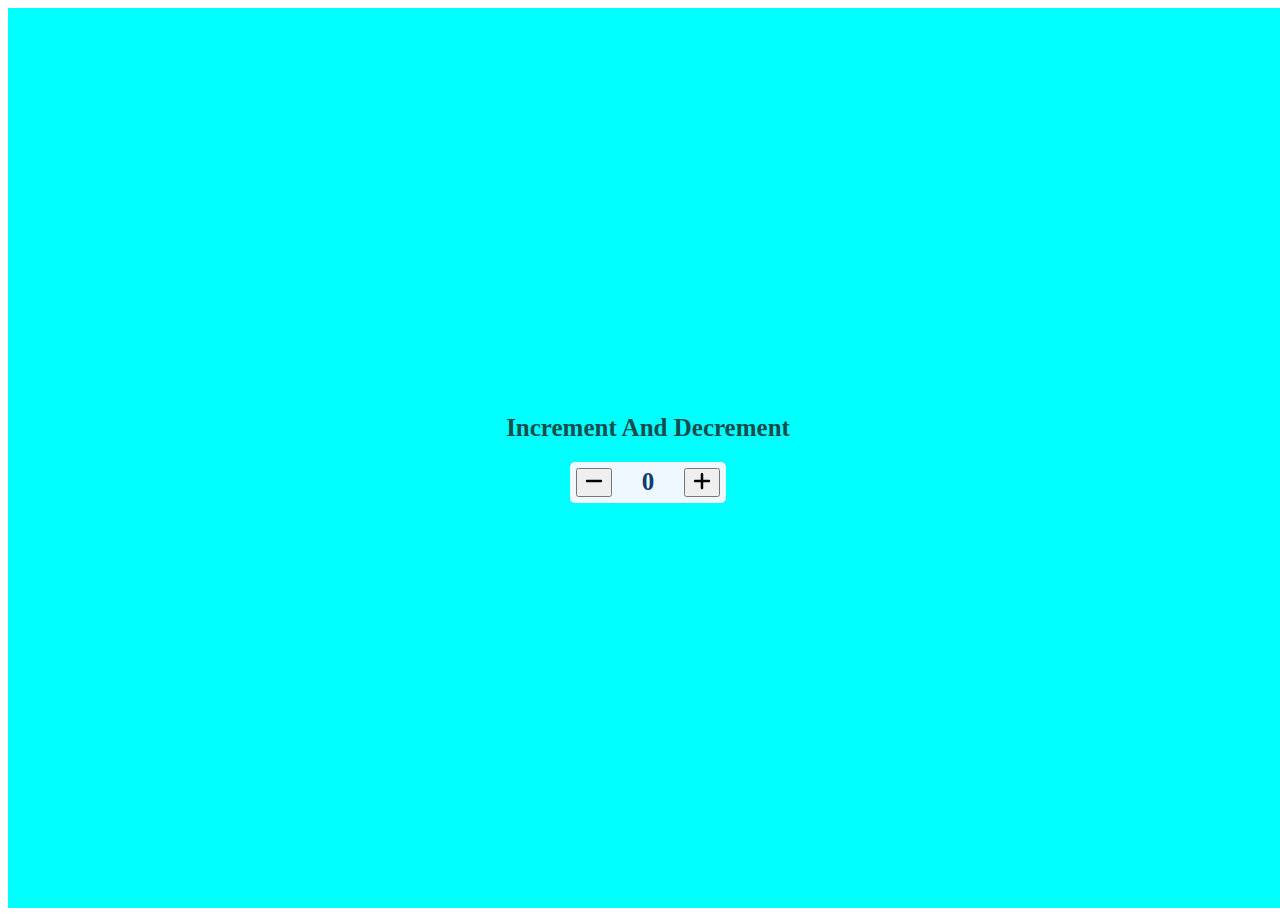
<file: counter/index.html>
<!DOCTYPE html>
<html lang="en">

<head>
    <meta charset="UTF-8">
    <meta name="viewport" content="width=device-width, initial-scale=1.0">
    <title>Counter</title>
    <link rel="stylesheet" href="index.css">
</head>

<body>
    <div class="wrapper">
        <div class="iandd">
            Increment And Decrement
        </div>
        <div class="counter">
            <div class="minus">
                <button onclick="decrement()">
                    <img src="minus-solid.svg" alt="minus" height="20" width="20">
                </button>

            </div>
            <div class="num">
                0
            </div>
            <div class="plus">
                <button onclick="increment()">
                    <img src="plus-solid.svg" alt="plus" height="20" width="20">
                </button>
            </div>
        </div>
    </div>
    <script src="counter.js"></script>
</body>

</html>
</file>
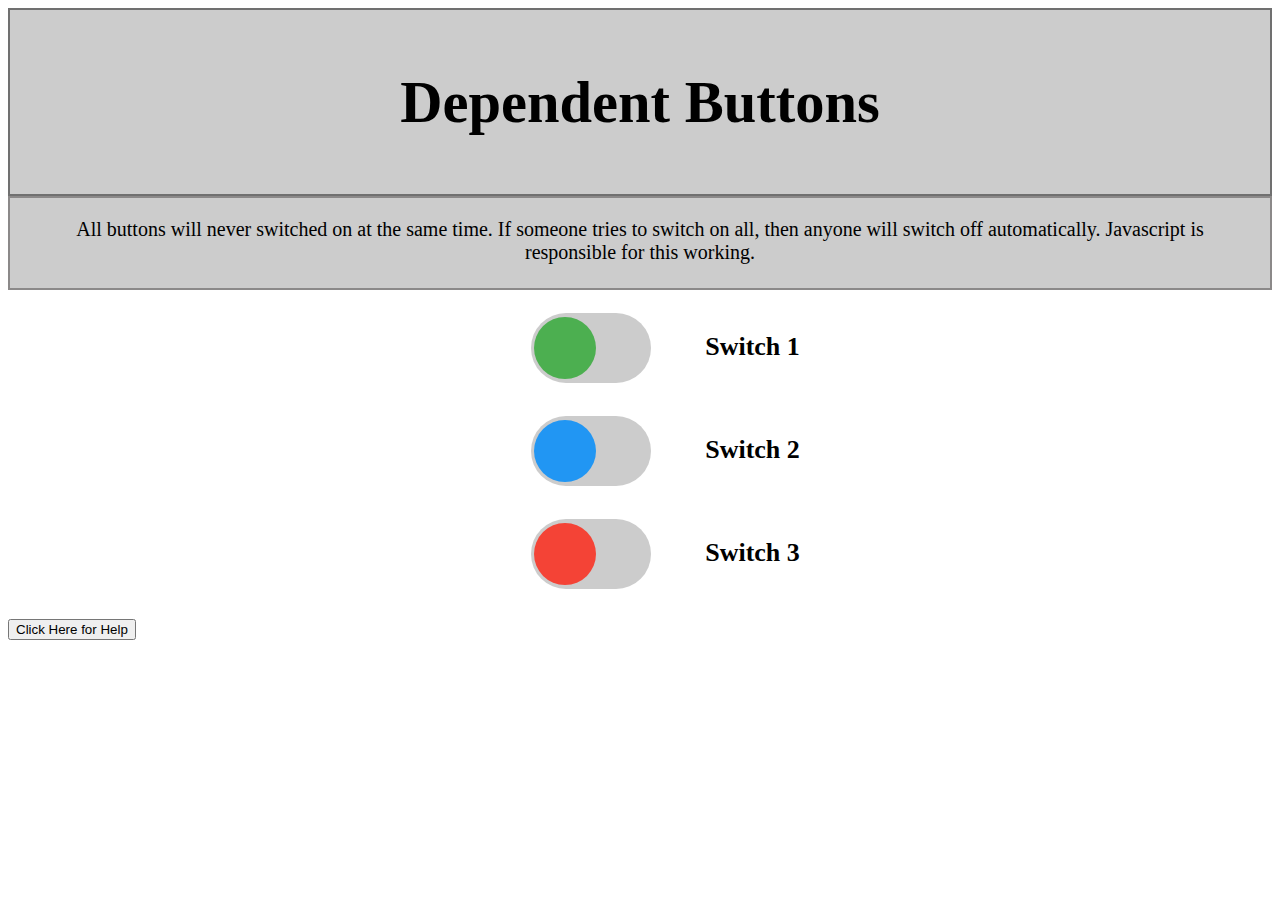
<file: dependent buttons/index.html>
<!DOCTYPE html>
<html lang="en">

<head>
    <meta charset="UTF-8">
    <meta name="viewport" content="width=device-width, initial-scale=1.0">
    <title>Dependent Buttons</title>
    <link rel="stylesheet" href="index.css">
</head>

<body>

    <div class="h">
        <h3>Dependent Buttons</h3>
    </div>
    <div class="empty">All buttons will never switched on at the same time.
        If someone tries to switch on all, then anyone will switch off automatically.
        Javascript is responsible for this working.
    </div>
    <div id="div1" style="text-align: center; margin: 20px;">
        <input type="checkbox" id="toggle1" class="toggle">
        <!-- <div style="display: inline;">Hello</div> -->
        <label for="toggle1" class="t" >Switch 1</label>
    </div>
    <div id="div2" style="text-align: center; margin: 20px;">
        <input type="checkbox" id="toggle2" class="toggle" >
        <label for="toggle2" class="t">Switch 2</label>
    </div>
    <div id="div3" style="text-align: center; margin: 20px;">
        <input type="checkbox" id="toggle3" class="toggle" >
        <label for="toggle3" class="t">Switch 3</label>
    </div>
    <div class="button">
        <button>Click Here for Help</button>
    </div>
    <script src="index.js"></script>
</body>

</html>
</file>
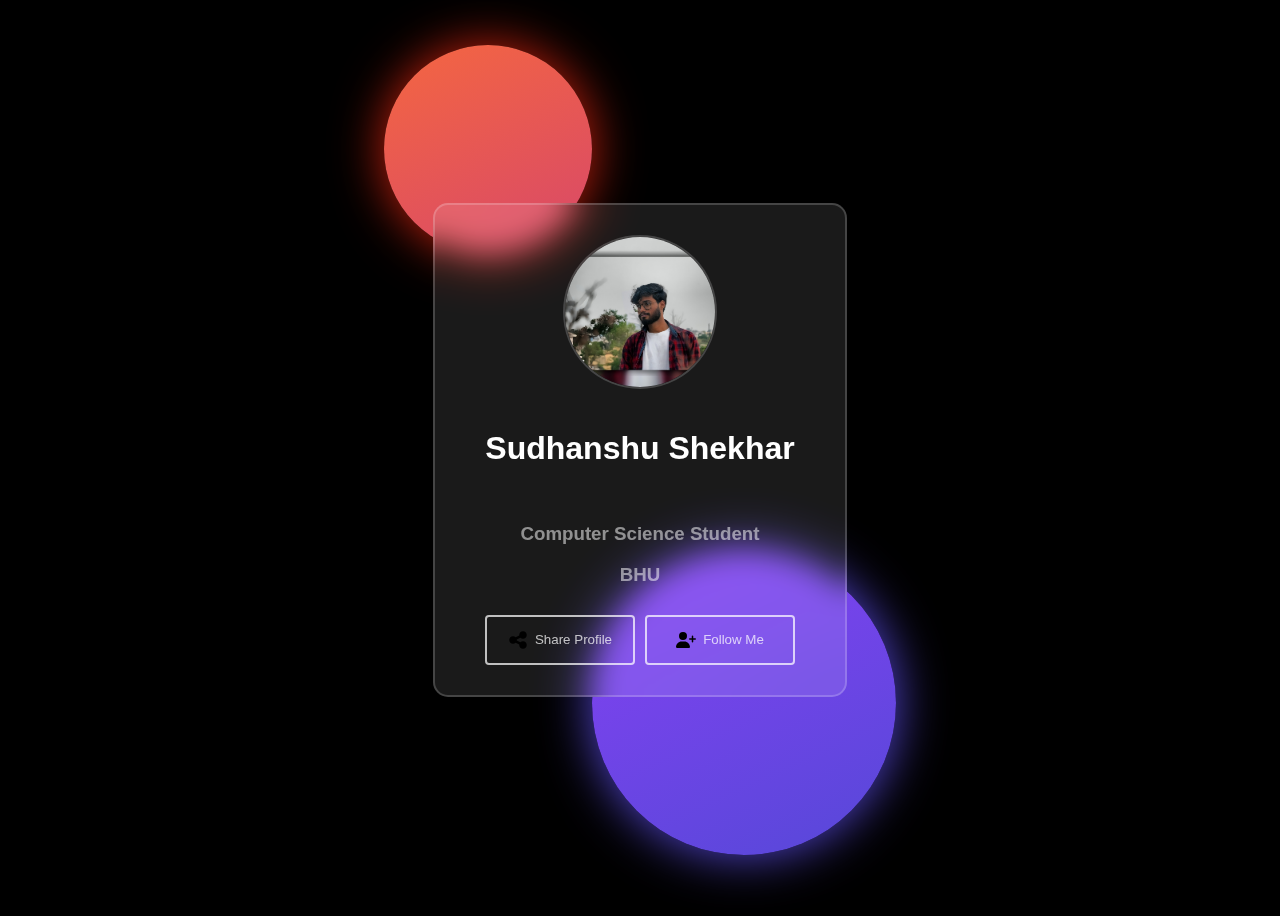
<file: openModal/index.html>
<!DOCTYPE html>
<html lang="en">

<head>
    <meta charset="UTF-8">
    <meta name="viewport" content="width=device-width, initial-scale=1.0">
    <title>Card Modal | Sudhanshu</title>
    <link rel="short icon" href="icons/user-regular.svg" type="image/x-icon">
    <link rel="stylesheet" href="index2.css">
</head>
<body>
    <div class="wrapperparent">
        <div class="circle1"></div>
        <div class="circle2"></div>
        <div class="wrapper">
            <div class="card-wrapper">
                <div class="image">
                    <img src="clear.jpg" height="150" width="150" style="border: 2px solid #ffffff30; border-radius: 50%;" alt="user">
                </div>
                <div class="user-name">
                    <h2>Sudhanshu Shekhar</h2>
                </div>
                <div class="designation">
                    <!-- <h3>MCA</h3> -->
                    <h3>Computer Science Student</h3>
                    <h3>BHU</h3>
                </div>
                <div class="bottom-group">
                    <button onclick="open_modal()" class="btn-share btn-card">
                        <img src="icons/share-nodes-solid.svg" height="20" width="20" alt="share">
                        <div>Share Profile</div>
                    </button>
                    <button class="btn-follow btn-card" onclick="newwindow()">
                        <img src="icons/user-plus-solid.svg" height="20" width="20" alt="follow">
                        Follow me
                    </button>
                </div>
            </div>
        </div>
        <div class="modal">
            <div class="modal-header">
                <h1>Share My Profile</h1>
                <div>
                    <button onclick="close_modal()" class="close">
                        <img src="icons/xmark-solid.svg" alt="close"></button>
                </div>
            </div>
            <div>
                <h3>Share via</h3>
                <div class="icon-container">
                    <a href="https://images.app.goo.gl/X2KjnczW7hoLFBoY8" class="icon" id="facebook">
                        <img src="icons/facebook.svg" alt="facebook">
                    </a>
                    <a href="https://www.instagram.com/_anshu__prajapati_/" class="icon" id="facebook">
                        <img src="icons/linkedin.svg" alt="instagram">
                    </a>
                    <a href="https://www.linkedin.com/in/sudhanshu-shekhar-7979b2214/" class="icon" id="instagram">
                        <img src="icons/instagram.svg" alt="instagram">
                    </a>
                    <a href="https://www.linkedin.com/in/sudhanshu-shekhar-7979b2214/" class="icon" id="facebook">
                        <img src="icons/linkedin.svg" alt="linkedin">
                    </a>
                    <a href="https://www.instagram.com/_anshu__prajapati_/" class="icon" id="telegram">
                        <img src="icons/envelope-solid.svg" alt="telegram">
                    </a>
                </div>
            </div>
        </div>
        <div class="overlay" onclick="close_modal()"></div>
    </div>
    <script src="modal.js"></script>
</body>

</html>
</file>
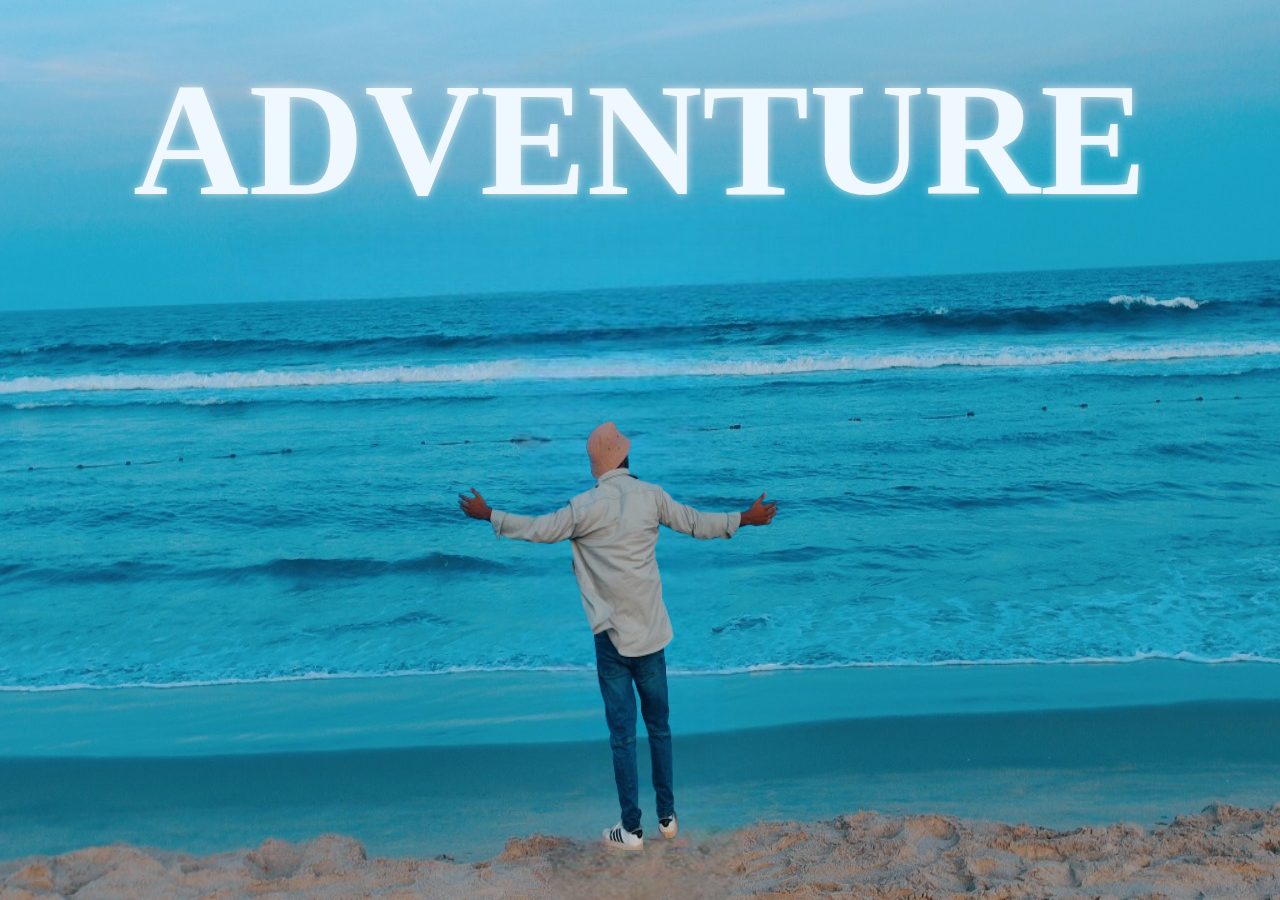
<file: parralax_effect/index.html>
<!DOCTYPE html>
<html lang="en">

<head>
    <meta charset="UTF-8">
    <meta name="viewport" content="width=device-width, initial-scale=1.0">
    <title>Paralax Effect</title>
    <link rel="stylesheet" href="style.css">
</head>

<body>
    <div class="wrapper">
        <div class="container">
            <img src="IMG_20240220_232658-Photoroom.jpg" id="background">
            <img src="IMG_20240220_232658-removebg-preview.png" id="foreground">
            <h1 id="adv">ADVENTURE</h1>
        </div>

        <section>
            <h2 class="secHeading">Adventure Time</h2>
            <br>
            <p class="text">
                Adventure time is a concept that embodies the spirit of exploration, discovery, and excitement. It's a
                time when you break free from routine and embark on new experiences that push your boundaries and ignite
                your sense of curiosity. Whether it's exploring uncharted territories, trying out thrilling activities,
                or simply venturing into the unknown, adventure time is all about embracing the unknown and embracing
                the thrill of the journey. It's a time to step outside your comfort zone, embrace challenges head-on,
                and create unforgettable memories that will last a lifetime. Whether you're traveling to far-flung
                destinations or simply exploring your own backyard, adventure time is a reminder to live life to the
                fullest and seize every opportunity for excitement and adventure.
            </p>
            <div class="bg bg1">
                <h2 class="desc"> Biking</h2>
            </div>
            <p class="text">Biking through rugged terrain offers an adrenaline-pumping adventure for thrill-seekers
                and nature enthusiasts alike. Whether you're navigating rocky trails, steep descents,
                or winding mountain paths, mountain biking provides an exciting way to explore the great outdoors.
                As you pedal through forests, across streams, and up challenging inclines, you'll feel a sense of
                accomplishment and exhilaration with each new obstacle you conquer. From cross-country trails to
                downhill descents, mountain biking offers endless opportunities for adventure and adrenaline-fueled fun.
            </p>
            <div class="bg bg2">
                <h2 class="desc"> Para Gliding</h2>
            </div>
            <p class="text">
                Paragliding is an exhilarating adventure sport that allows you to soar through the sky like a bird,
                experiencing the freedom and thrill of flight. As you launch off a cliff or hillside,
                your parachute-like wing catches the wind, lifting you off the ground and into the air.
                With nothing but the wind beneath your wings, you can glide gracefully through the air,
                taking in breathtaking views of the landscape below. The feeling of weightlessness
                and the rush of adrenaline make paragliding an unforgettable experience for adventure seekers.
            </p>
            <div class="bg bg3">
                <h2 class="desc"> Trekking</h2>
            </div>
            <p class="text">Trekking through remote wilderness areas offers a unique adventure experience,
                allowing you to connect with nature and challenge yourself both physically and mentally.
                Whether you're hiking through dense forests, scaling rugged mountains, or traversing vast deserts,
                trekking allows you to immerse yourself in the natural world and experience its beauty
                and wonder firsthand. As you navigate through diverse landscapes and encounter wildlife along the way,
                you'll feel a sense of awe and appreciation for the natural world.
                Trekking offers a rewarding adventure that allows you to push your limits,
                discover new places, and forge lasting memories in the great outdoors.
            </p>

        </section>


    </div>
</body>

</html>
</file>
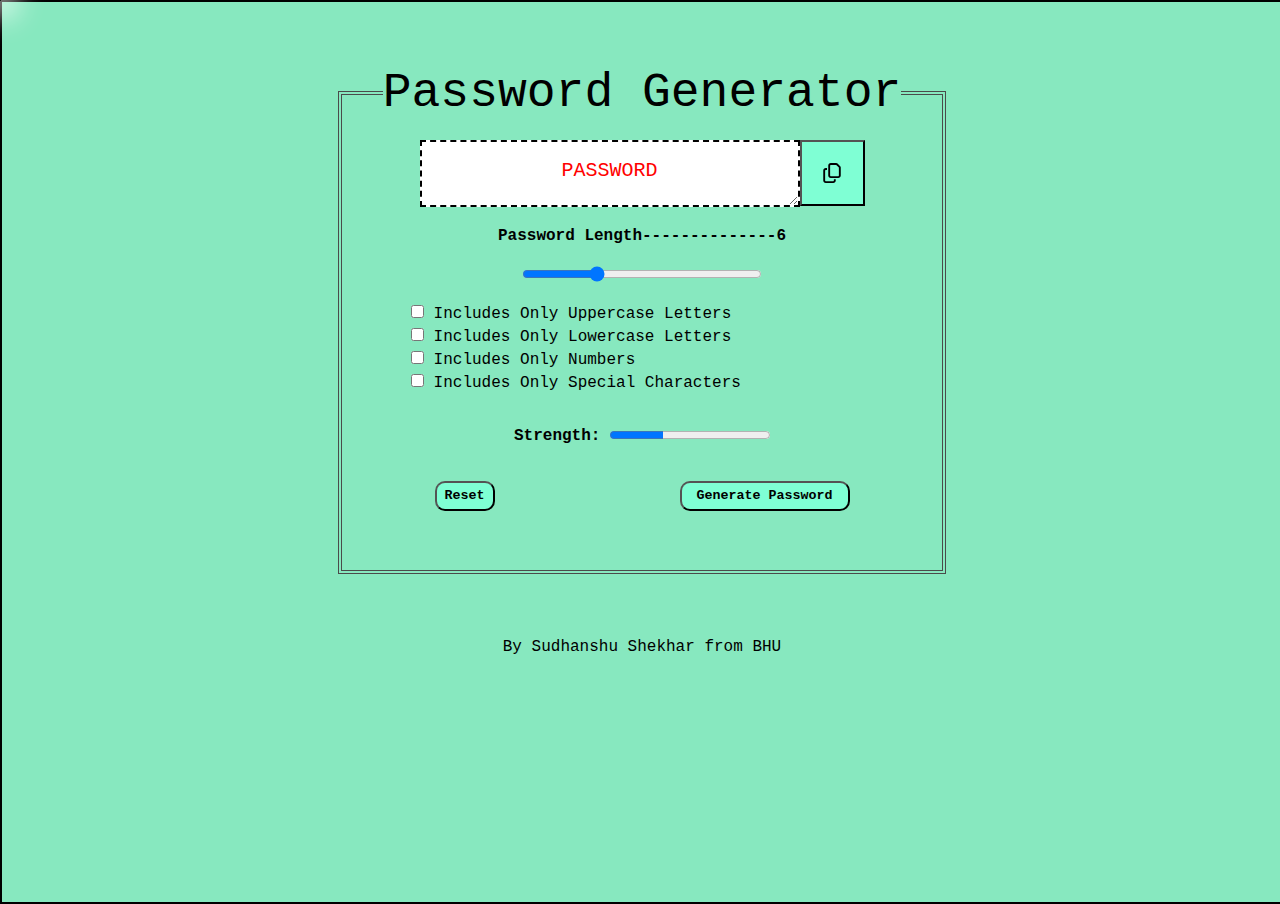
<file: passwordGenerator/index.html>
<!DOCTYPE html>
<html lang="en">

<head>
    <meta charset="UTF-8">
    <meta name="viewport" content="width=device-width, initial-scale=1.0">
    <title>Password generator</title>
    <link rel="stylesheet" href="style.css">
</head>

<body>
    <div id="mouseShadow"></div>
    <div class="wrapper">
        <!-- <div class="heading">
            <p>Password Generator</p>
            <hr>
        </div> -->
        <div class="container">
            <fieldset>
                <legend>Password Generator</legend>

                <div class="output">
                    <textarea name="PASSWORD" id="password" cols="30" rows="2"></textarea>
                    <!-- <input type="text" id="password" placeholder="PASSWORD" readonly /> -->
                    <button onclick="copyf()" id="copy">
                        <span id="copiedMsg">Copied</span>
                    <img src="copy-regular.svg" alt="copied" id="copiedImg">
                </button>
                </div>
                <div class="passwordlength">
                    Password Length--------------
                    <span id="outputlength">5</span>
                </div>

                <div class="slide">
                    <input type="range" min="0" max="20" value="6" id="slider">
                </div>
                <br>
                <div class="form">
                    <input type="checkbox" id="uppercase" class="box">
                    <label for="uppercase" class="labels">Includes Only Uppercase Letters</label>
                    <br>
                    <input type="checkbox" id="lowercase" class="box">
                    <label for="uppercase" class="labels">Includes Only Lowercase Letters</label>
                    <br>
                    <input type="checkbox" id="number" class="box">
                    <label for="uppercase" class="labels">Includes Only Numbers</label>
                    <br>
                    <input type="checkbox" id="special" class="box">
                    <label for="uppercase" class="labels">Includes Only Special Characters</label>
                </div>
                <div class="strength">
                    <strong>Strength: </strong>
                    <progress value="0" max="3" id="strenghtBar"></progress>

                </div>
                <!-- <input type="submit" value="Generate Password" /> -->
                <div class="btn">
                    <button onclick="reset()" id="reset">Reset</button>
                    <button onclick="generate()" id="submit">Generate Password</button>
                </div>
            </fieldset>
        </div>
        
    </div>
    <script src="index.js"></script>
</body>

</html>
</file>
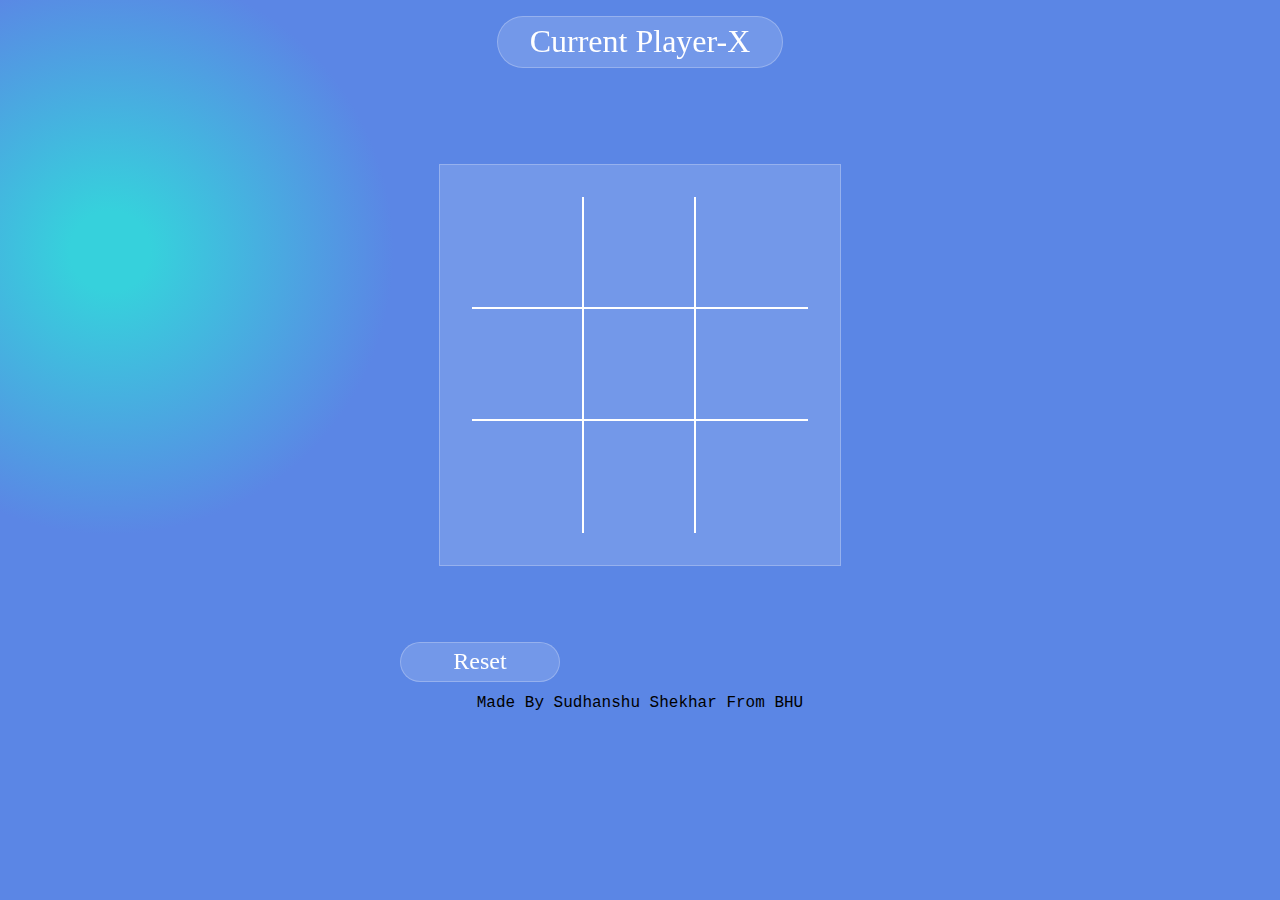
<file: ticTacToe/index.html>
<!DOCTYPE html>
<html lang="en">

<head>
    <meta charset="UTF-8">
    <meta name="viewport" content="width=device-width, initial-scale=1.0">
    <title>Tic Tac Toe</title>
    <link rel="stylesheet" href="tic.css">
</head>

<body>
    <div class="wrapper">
        <div class="heading">
        </div>
        <div class="box-container">
            <div class="box" id="box1"></div>
            <div class="box" id="box2"></div>
            <div class="box" id="box3"></div>
            <div class="box" id="box4"></div>
            <div class="box" id="box5"></div>
            <div class="box" id="box6"></div>
            <div class="box" id="box7"></div>
            <div class="box" id="box8"></div>
            <div class="box" id="box9"></div>
        </div>
        <div class="footer">
            <div class="reset">Reset</div>
            <div class="newGame">New Game</div>
        </div>
    </div>
    <script src="tic.js"></script>
</body>

</html>
</file>
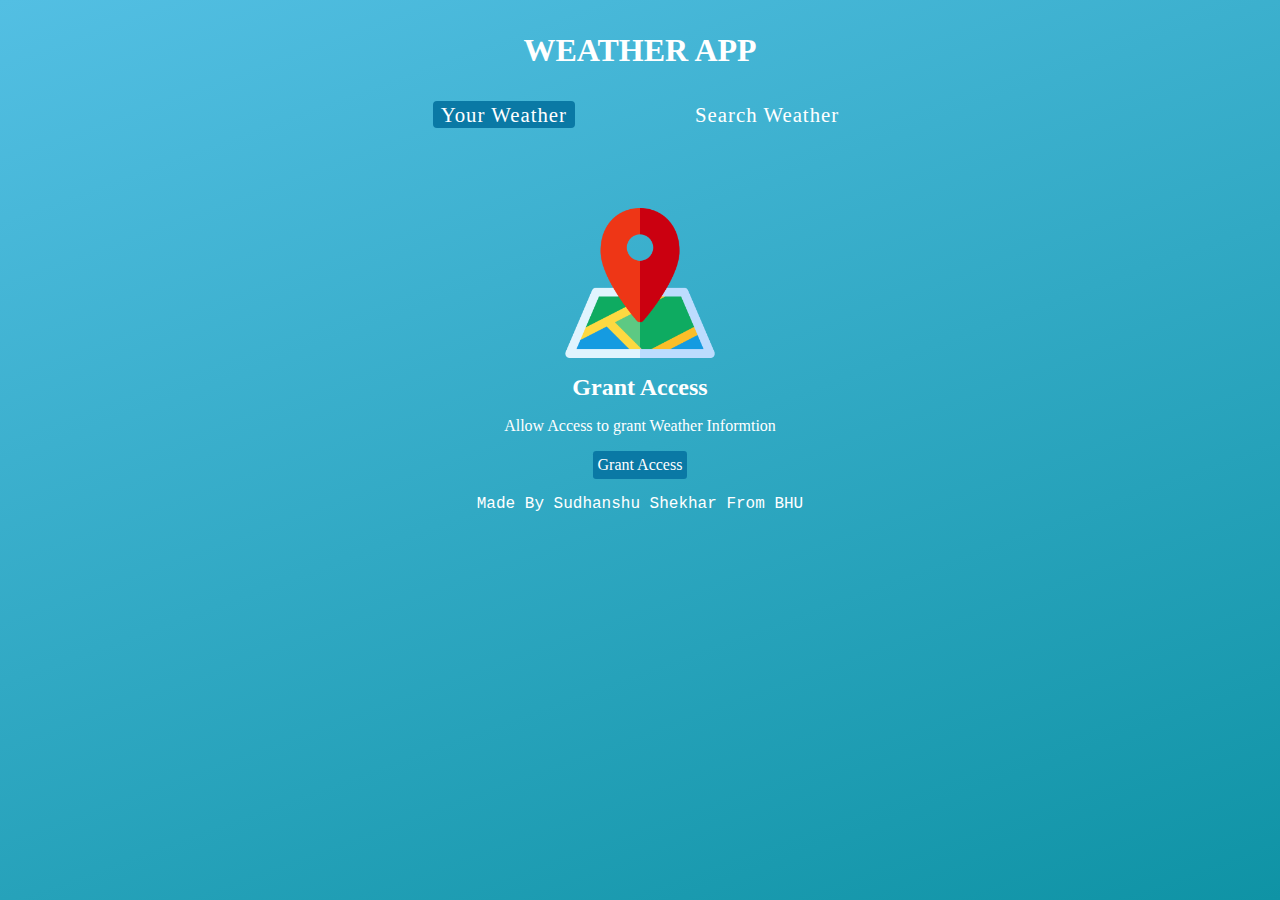
<file: location/weatherApp/index.html>
<!DOCTYPE html>
<html lang="en">

<head>
    <meta charset="UTF-8">
    <meta name="viewport" content="width=device-width, initial-scale=1.0">
    <title>Location App</title>
    <link rel="stylesheet" href="location.css">
</head>

<body>
    <div class="wrapper">
        <!--Heading-->
        <div class="heading">
            <h1>Weather App</h1>
        </div>
        <!-- Tabs -->
        <div class="tabs">
            <div class="landingTab" land>Your Weather</div>
            <div class="searchTab" search-tab>Search Weather</div>
        </div>
        <!-- Grant access part -->
        <div class="grant-access" grantAccessContainer>
            <img src="map.png" loading="lazy" height="150" width="150">
            <h2>Grant Access</h2>
            <p>Allow Access to grant Weather Informtion</p>
            <button id="grant-btn" onclick="grantAccess()">Grant Access</button>
        </div>
        <!-- form part search tab -->
        <form class="form-container" formContainer>
            <input type="text" placeholder="Enter City" id="inputCity">
            <div class="search" submitButton>
                &nbsp;<img src="search.png" height="20" width="20" loading="lazy">
                Search
            </div>
        </form>
        <!-- Loading Screen -->
        <div class="loading" loadingContainer>
            <img src="waiting monkey.gif" height="200" width="200">
            <p id="loadingText">Loading...</p>
        </div>
        <!-- Landing Screen -->
        <div class="landingScreen" landingContainer>
            <div class="name-img" name-image>
                <p id="cityName" city></p>
                <img id="cityImage" image>
            </div>
            <p id="cond" condition></p>
            <div>
                <img id="cond-image" condition-image>
            </div>
            <div class="tem">
                <p id="temperatureData" temperature></p>
                <p id="temperatureData">&nbsp;&nbsp;°C</p>
            </div>
            <div class="divContainer">
                <div class="div">
                    <img class="imageAll" src="wind.svg">
                    <br>
                    Wind Speed
                    <br>
                    <span windspeed></span>&nbsp;m/s
                </div>
                <div class="div">
                    <img id="humi" class="imageAll" src="humidity.png">
                    <br>
                    Humidity
                    <br>
                    <span humidity></span>&nbsp;%
                </div>
                <div class="div">
                    <img class="imageAll" src="cloud.svg">
                    <br>
                    Clouds
                    <br>
                    <span clouds></span>&nbsp;%
                </div>
            </div>
        </div>
    </div>
    <script src="location.js"></script>
</body>

</html>
</file>
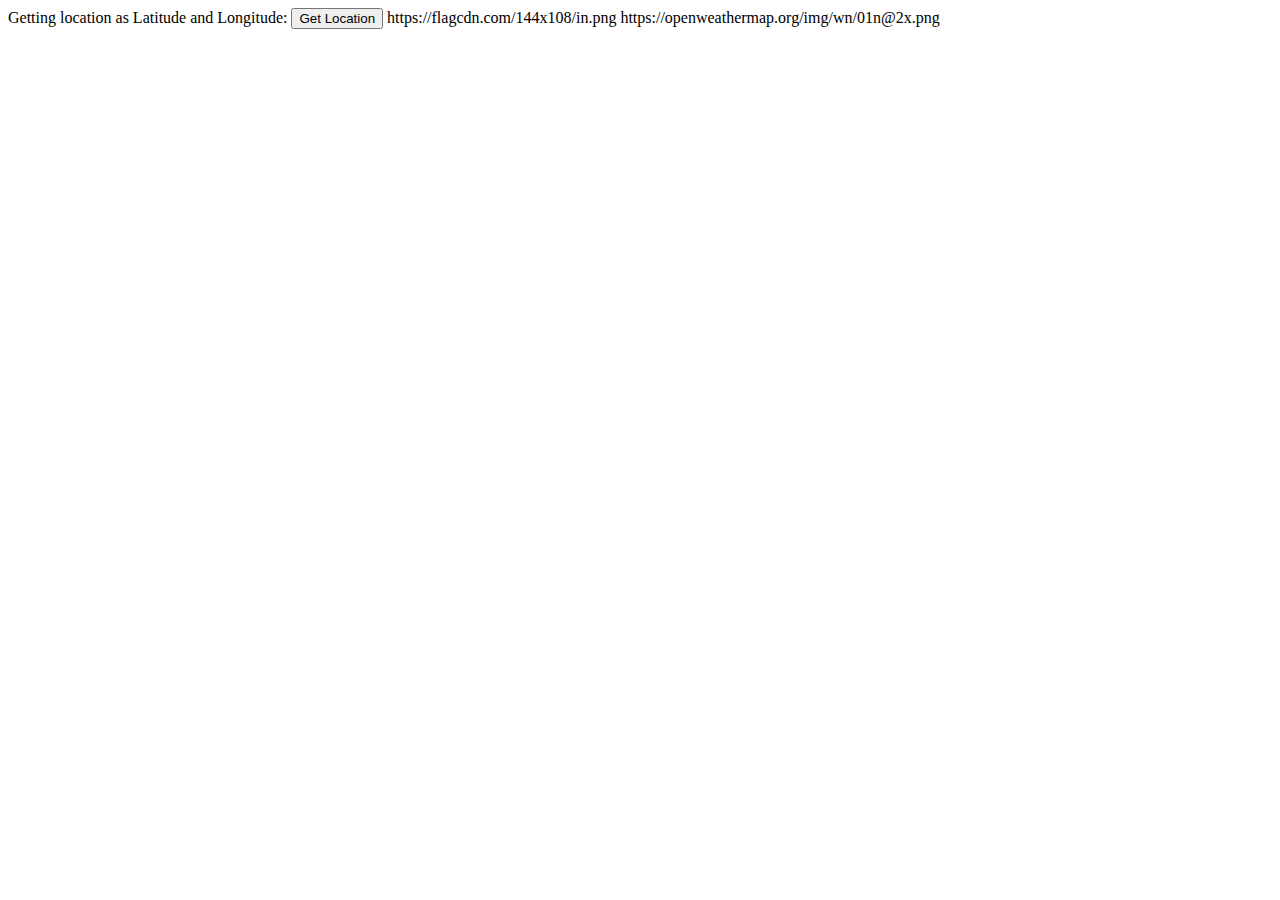
<file: location/location.html>
<!DOCTYPE html>
<html lang="en">

<head>
    <meta charset="UTF-8">
    <meta name="viewport" content="width=device-width, initial-scale=1.0">
    <title>location</title>
</head>

<body>
    Getting location as Latitude and Longitude: 
    <button onclick="getLocation()"> Get Location</button>
    <script src="location.js"></script>




    https://flagcdn.com/144x108/in.png
    https://openweathermap.org/img/wn/01n@2x.png


</body>

</html>
</file>
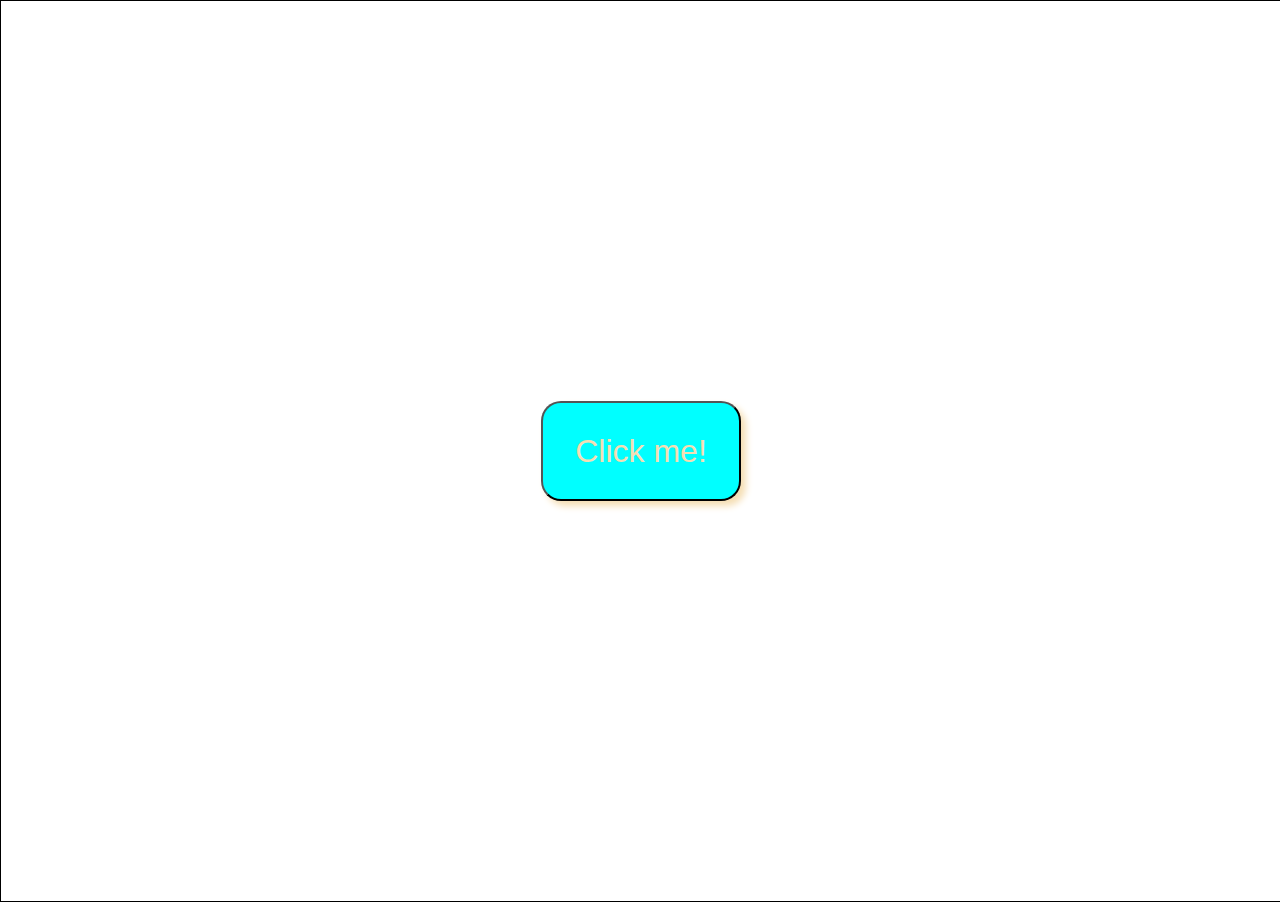
<file: modern button/button.html>
<!DOCTYPE html>
<html lang="en">
<head>
    <meta charset="UTF-8">
    <meta name="viewport" content="width=device-width, initial-scale=1.0">
    <title>button</title>
    <link rel="stylesheet" href="button.css">
</head>
<body>
    <div class="wrapper">
        <button>Click me!</button>
    </div>
</body>
</html>
</file>
<file: counter/index.css>
.wrapper{
    background-color: aqua;
    height: 100vh;
    width: 100vw;
    display: flex;
    flex-direction: column;
    gap: 20px;
    justify-content: center;
    align-items: center;
}
.iandd{
    font-weight: bold;
    color: rgb(22, 78, 78);
    font-size: 25px;
}
.counter{
    background-color: aliceblue;
    display: flex;
    font-size: 25px;
    color: rgb(11, 64, 110);
    border-radius: 5px;
    padding: 6px;
    gap: 15px;
    
}
.minus{
    border-right: 2px;
    border-color: black;
    padding-right: 15px;
}
.num{
    font-weight: bold;
}
.plus{
    border-left: 2px;
    border-color: black;
    padding-left: 15px;
}
</file>
<file: dependent buttons/index.css>
/* Toggle Button Styles */
.empty{
    border: 2px solid;
    border-color: #8b8989;
    text-align: center;
    font-size: 20px;
    height: 50px;
    padding: 20px;
    background-color: #ccc;
    display: flex;
}

.h{
    text-align: center;
    font-size: 50px;
    background-color: #ccc;
    /* padding: 5px; */
    border: 2px solid hsl(0, 0%, 44%);
}
.t{
    font-weight: bolder;
    position: relative;
    top: -31px;
    left: 47px;
    font-size: 26px;
}
.toggle {
    /* margin: auto; */
    appearance: none;
    width: 120px;
    height: 70px;
    background-color: #ccc;
    border-radius: 50px;
    position: relative;
    cursor: pointer;
}
.toggle:before {
    content: '';
    position: absolute;
    top: 4px;
    left: 3px;
    width: 62px;
    height: 62px;
    background-color: white;
    border-radius: 50%;
    transition: transform 0.3s ease;
}

.toggle:checked:before {
    transform: translateX(53px);
}

/* Toggle 1 Styles */
#toggle1:before {
    background-color: #4CAF50; /* Green */
}

/* Toggle 2 Styles */
#toggle2:before {
    background-color: #2196F3; /* Blue */
}

/* Toggle 3 Styles */
#toggle3:before {
    background-color: #f44336; /* Red */
}
</file>
<file: openModal/index2.css>
body {
    background-color: #000;
    font-family: "Trebuchet MS", "Lucida Sans Unicode", "Lucida Grande", "Lucida Sans", Arial, sans-serif;
}

.wrapper {
    width: 100vw;
    height: 100vh;
}

.circle1 {
    position: fixed;
    top: 5%;
    left: 30%;
    width: 13em;
    height: 13em;
    border-radius: 50%;
    box-shadow: 0 0 50px #cc210e;
    background: linear-gradient(-25deg, #d84869, #f46641);
    animation: circle1Animate 15s infinite;
}

.circle2 {
    position: absolute;
    bottom: 5%;
    right: 30%;
    width: 19em;
    height: 19em;
    border-radius: 50%;
    box-shadow: 0 0 50px #5648d8;
    background: linear-gradient(-25deg, #5648d8, #8641f4);
    animation: circle2Animate 8s infinite;
}

.card-wrapper {
    position: absolute;
    top: 50%;
    left: 50%;
    translate: -50% -50%;
    height: 450px;
    border: 2px solid #ffffff30;
    display: flex;
    flex-direction: column;
    align-items: center;
    justify-content: space-evenly;
    background: #ffffff1a;
    backdrop-filter: blur(15px);
    border-radius: 15px;
    color: #ffffff;
    padding: 20px 50px;
}

/* .card-wrapper div img {
    border: 2px solid #ffffff30;
    width: 10px;
    height: 10px;
    border-radius: 50%;
} */
/* .image{
    height: 100px;
    width: 100px;
    border-radius: 50%;
    border: 2px solid #ffffff30;
} */

.designation h3 {
    text-align: center;
    color: #ffffff85;
}

.user-name h2 {
    font-size: 2rem;
    text-align: center;
}

.bottom-group {
    display: flex;
    justify-content: space-between;
    gap: 10px;
}

.btn-share {
    display: flex;
    justify-content: center;
    align-items: center;
    gap: 7px;
    padding: 9px 12px;
    background: #ffffff00;
    border: 2px solid #ffffffb9;
    text-transform: capitalize;
    border-radius: 4px;
    color: #ffffffb9;
    cursor: pointer;
    height: 50px;
    width: 150px;
    transition: all 0.5s;
}

.btn-follow {
    text-transform: capitalize;
    display: flex;
    gap: 7px;
    align-items: center;
    justify-content: center;
    width: 150px;
    height: 50px;
    padding: 9px 12px;
    background: #ffffff00;
    border: 2px solid #ffffffb9;
    border-radius: 4px;
    color: #ffffffb9;
    cursor: pointer;
    transition: all 0.5s;
}

.btn-card:hover {
    background: #ffffffb9;
    color: #131313;
}

.modal {
    position: fixed;
    top: 50%;
    left: 50%;
    translate: -50% -50%;
    border: 2px solid #ffffff59;
    width: 500px;
    scale: 0;
    background: #00000088;
    backdrop-filter: blur(10px);
    color: white;
    z-index: 1;
    padding: 20px 25px;
    border-radius: 20px;
    transition: 0.5s ease-in-out;
}

.modal-header {
    display: flex;
    margin-bottom: 25px;
    flex-direction: row;
    justify-content: space-between;
    align-items: center;
    padding-bottom: 12px;
    border-bottom: 1px solid #ffffff88;
}

/* .modal-header div i {
    font-size: 30px;
} */

.close {
    cursor: pointer;
    height:25px;
    width:25px;
    border: 2px solid #ffffff30;
    border-radius: 10%;
}

.icon-container {
    margin-top: 20px;
    display: flex;
    justify-content: space-between;
    align-items: center;
    flex-wrap: wrap;
}

.icon {
    border: 1px solid #ffffff88;
    padding: 17px;
    border-radius: 50%;
    width: 30px;
    height: 30px;
    display: flex;
    align-items: center;
    margin: 10px 0px;
    gap: 10px;
    justify-content: center;
    transition: all 0.5s;
    margin-bottom: 25px;
    text-decoration: none;
}

/* .icon i {
    font-size: 27px;
} */

#facebook {
    color: #1771e6;
    border: 1px solid #1771e6;
}

#facebook:hover {
    background-color: #1771e6;
    color: #fff;
}

#twitter {
    color: #1c99e6;
    border: 1px solid #1c99e6;
}

#twitter:hover {
    background-color: #1c99e6;
    color: #fff;
}

#instagram {
    color: #cb2770;
    border: 1px solid #cb2770;
}

#instagram:hover {
    background-color: #cb2770;
    color: #fff;
}

#whatsapp {
    color: #2fe664;
    border: 1px solid #2fe664;
}

#whatsapp:hover {
    background-color: #2fe664;
    color: #fff;
}

#telegram {
    color: #0081c2;
    border: 1px solid #0081c2;
}

#telegram:hover {
    background-color: #0081c2;
    color: #fff;
}

.active {
    scale: 1;
}

.overlay {
    position: fixed;
    background-color: #5f5f5f83;
    top: 0;
    opacity: 0;
    bottom: 0;
    left: 0;
    right: 0;
    pointer-events: none;
    transition: 0.5s ease-in-out;
}

.overlayactive {
    opacity: 1;
    pointer-events: initial;
}
@keyframes circle1Animate {
    50% {
        left: 33%;
        top: 4%;
        scale: 1.11;
    }
}

@keyframes circle2Animate {
    50% {
        bottom: 6%;
        right: 31%;
    }
}
</file>
<file: parralax_effect/style.css>
* {
    margin: 0;
    padding: 0;
    box-sizing: border-box;
    font-family: "sans-serif";
}

.wrapper {
    height: 100vh;
    perspective: 10px;
    overflow-x: hidden;
    /* z-index: -1; */
}

.container {
    position: relative;
    height: 100vh;
    display: flex; 
    justify-content: center;
    align-items: center;
    transform-style: preserve-3d;
    /* z-index: -1; */
}

#background {
    transform: translateZ(-60px) scale(7);
}

#foreground {
    transform: translateZ(-10px) scale(1);
    top: 350px;
}

#background,
#foreground {
    position: absolute;
    width: 100%;
    height: 100%;
    z-index: -1;
    /* object-fit: cover; */
}
#adv{
    position: absolute;
    top: 3rem;
    /* justify-content: center; */
    /* text-align: center; */
    /* left: 50%; */
    /* transform: rotate(-1deg); */
    font-size: 10rem;
    color: aliceblue;
    text-shadow: 0 0 10px rgba(225, 230, 233, 0.926);
}
section{
    background-color: rgb(45,45,45);
    color: aliceblue;
    padding: 5rem 0;
    position: relative;
    z-index: 3;
}
.secHeading{
    font-size: 5rem;
    padding: 0 10 rem;
    text-align: center;
    color: rgb(251, 251, 251);
    text-shadow: 0 0 8px white;
}
.text{
    font-size: 1.5rem;
    padding: 0 10rem;
    margin: 5rem 0;
}
.bg1{
    background-image: url(biking.png);
}
.bg2{
    background-image: url(para.jpg);
}
.bg3{
    background-image: url(trek.jpg);
}
.bg{
    position: relative;
    width: 100%;
    background-attachment: fixed;
    background-size: cover;
    background-position: center;
    height: 500px;
}
.desc{
    position: absolute;
    background-color: white;
    padding: 0.5rem 2.5rem;
    top: 50%;
    left: 50%;
    transform: translateX(-50%);
    color: rgb(0, 0, 0);
    font-size: 3.5rem;
    font-weight: 600;
    mix-blend-mode:multiply;
    text-shadow: 0 0 7px black;
}
</file>
<file: passwordGenerator/style.css>
* {
    margin: 0;
    padding: 0;
    /* box-sizing: border-box; */
}

body {
    background-color: rgb(135, 232, 191);
    /* background-color: rgb(0, 0, 0); */
    /* background-color: black; */
}
#copy{
    height: 66px;
    width: 65px;
    display: flex;
    flex-direction: column;
    justify-content: center;
    align-items: center;
    gap: 5px;
    background-color: aquamarine;
    font-family: 'Courier New', Courier, monospace;
    font-weight: bold;
    transition: ease-in-out .4s;
}
#copy:hover{
    background-color: #20c69f;
    color: white;
    cursor: pointer;
    /* scale: 1.1; */
    transition:ease-in .3s;
    box-shadow: 0px 0px 20px 2px rgb(255, 255, 255);
}
#copiedImg{
    height: 20px;
    width: 20px;
}
#copiedMsg{
    border: 2px solid black;
    background-color: rgb(9, 149, 128);
    border-radius: 10px;
    color: rgb(255, 255, 255);
    padding-left: 4px;
    padding-right: 4px;
    display: none;
    /* margin-top: 5px; */
}
legend {
    text-align: center;
    font-size: 3rem;
    /* font-weight: 550; */
}

fieldset {
    height: 500px;
    width: 600px;
    border: 4px double #4a4a4a;
}

.wrapper {
    display: flex;
    flex-direction: column;
    align-items: center;
    height: 100vh;
    width: 100%;
    border: 2px solid black;
    font-family: 'Courier New', Courier, monospace;
    align-content:center;
}

.container {
    justify-content: space-evenly;
    gap: 20px;
    padding: 5%;
}

.heading {
    text-align: center;
    margin-top: 5%;
    text-shadow: 0 0 10px #ffffff;
    font-weight: 900;
    font-size: 2em;
}

.output {
    padding: 20px;
    display: flex;
    justify-content: center;
}

#password {
    border: 2px dashed black;
    text-align: center;
    padding-top: 3%;
    font-size: 20px;
    color: red;
}

.passwordlength {
    display: flex;
    justify-content: center;
    font-weight: 600;
}

.form {
    font-weight: 500;
    padding-left: 10px;
}

#slider {
    width: 15rem;
    transition: ease-in-out .3s;
}
#slider:hover{
    cursor: pointer;
    transition:ease-in .2s;
    box-shadow: 0px 0px 20px 2px rgb(255, 255, 255);
}
.slide{
    text-align: center;
    padding-top: 1.3rem;
}

.box {
    margin-bottom: 10px;
    margin-left: 10%;
    gap: 20px;
}
.box:hover{
    cursor: pointer;
    scale: 1.2;
    transition:ease-in .1s;
    box-shadow: 0px 0px 20px 2px rgb(255, 255, 255);
}

.strength {
    text-align: center;
    margin-top: 5%;
}

.btn {
    display: flex;
    margin-top: 6%;
    justify-content: space-around;
}

#reset {
    height: 30px;
    width: 60px;
    border-radius: 10px;
}

#submit {
    height: 30px;
    width: 170px;
    border-radius: 10px;
}

#reset,
#submit {
    background-color: aquamarine;
    font-family: 'Courier New', Courier, monospace;
    font-weight: bold;
    transition: ease-in-out .4s;
}

#reset:hover,
#submit:hover {
    background-color: #20c69f;
    color: white;
    cursor: pointer;
    transition:ease-in .3s;
    box-shadow: 0px 0px 20px 2px rgb(255, 255, 255);
}
#mouseShadow{
    pointer-events: none;
    position: absolute;
    height: 1px;
    width: 1px;
    border-radius: 100%;
    box-shadow: 0 0 30px 15px white;
}
</file>
<file: ticTacToe/tic.css>
*{
    margin: 0;
    padding: 0;
    box-sizing: border-box;
}
.wrapper{    
    height: 100vh;
    width: 100vw;
    display: flex;
    flex-direction: column;
    align-items: center;
    background-image: radial-gradient( circle 311px at 8.6% 27.9%,  #36D1DC 12.9%, #5B86E5 91.2% );
}
.heading{
    font-size: 2rem;
    background-color: rgba(255, 255, 255, 0.15);
    border: 1px solid rgba(255, 255, 255, 0.25);
    backdrop-filter: blur(7px);
    margin: 1rem;
    color: white;
    padding: 0.4rem 2rem;
    border-radius: 2rem;
}
.box-container{
    display: grid;
    grid-template-columns: repeat(3,1fr);
    border: 1px solid black;
    margin: 5rem;
    padding: 2rem;
    background-color: rgba(255, 255, 255, 0.15);
    border: 1px solid rgba(255, 255, 255, 0.25);
    backdrop-filter: blur(7px);
}
.box{
    height: 7rem;
    width: 7rem;
    /* border: 1px solid red; */
    /* text-align: center; */
    display: flex;
    justify-content: center;
    align-items: center;
    font-size: 3rem;
    cursor: pointer;
    /* background-color: aqua; */
}
#box1,#box2,#box4,#box5{
    border-right: 2px solid white;
    border-bottom: 2px solid white;
}
#box3,#box6{
    border-bottom: 2px solid white;
}
#box7,#box8{
    border-right: 2px solid white;
}
.footer{
    display:flex ;
    justify-content: space-between;
    align-items: center;
    /* border: 1px solid black; */
    height: 2rem;
    width: 30rem;
    font-size: 1.5rem;
    /* padding: 0.5rem; */
    /* border-radius: 2rem; */
}
.reset,.newGame{
    height: 2.5rem;
    width: 10rem;
    border-radius: 2rem;
    cursor: pointer;
    display: flex;
    justify-content: center;
    align-items: center;
    background-color: rgba(255, 255, 255, 0.15);
    border: 1px solid rgba(255, 255, 255, 0.25);
    backdrop-filter: blur(7px);
    color: white;
}
.aqua{
    background-color: rgb(67, 239, 239);
}
.disappear{
    display: none;
}
</file>
<file: location/weatherApp/location.css>
*{
    margin: 0;
    padding: 0;
    box-sizing: border-box;
    /* font-family:; */
}
body{
    background-image: linear-gradient(160deg,rgb(83, 191, 227) 0%,rgb(15, 147, 165) 100%);
    color: rgb(255, 255, 255);
}
.heading{
    margin-top: 2rem;
    margin-bottom: 2rem;
    text-transform: uppercase;
    /* border: 1px solid black; */
    /* padding: 1rem; */
}
.wrapper{
    display: flex;
    flex-direction: column;
    /* justify-content: center; */
    align-items: center;
    /* border: 1px solid black; */
    height: 100vh;
    width: 100vw;
}
.tabs{
    /* border-radius: 1px solid black; */
    display: flex;
    gap:  7rem;
    /* margin-top: 4rem; */
    letter-spacing: 1px;
    margin-bottom: 2rem;
    font-size: 1.3rem;
}
.landingTab{
    /* border: 1px solid black; */
    cursor: pointer;
    padding:0.1rem  0.5rem;
}
.searchTab{
    /* border: 1px solid black; */
    cursor: pointer;
    padding:0.1rem  0.5rem;
}
.loading{
    /* border: 1px solid black; */
    text-align: center;
    margin-top: 3rem;
    /* display: none; */
}
/* .loading.active{
    display: none;
} */
#loadingText{
    letter-spacing: 0.8rem;
    font-size: 1.5rem;
}
.landingScreen{
    /* border: 1px solid black; */
    display: flex;
    flex-direction: column;
    justify-content: center;
    align-items: center;
    gap:  1.5rem;
    margin: 1rem;
    margin-bottom: 2rem;
}
/* .landingScreen.active{
    display: none;
} */
#cityName{
    font-size: 4rem;
}
#cityImage{
    height: 2rem;
    width: 2rem;
}
#cond{
    font-size: 2rem;
}
#cond-image{
    height: 3rem;
    width: 3rem;
}
#temperatureData{
    font-size: 2rem;
}
.tem{
    /* border: 1px solid black; */
    display: flex;
}
.name-img{
    /* border: 1px solid black; */
    display: flex;
}
.grant-access{
    display: flex;
    flex-direction: column;
    justify-content: center;
    align-items: center;
    margin-top: 3rem;
    gap: 1rem;
    /* scale: 0; */
    /* border: 1px solid black; */
}
/* .grant-access.active{
    display: none;
} */
.search,#grant-btn{
    all: unset;
    padding: 0.3rem 0.3rem;
    background-color:rgb(10, 121, 165);
    border-radius: 0.2rem;
    cursor: pointer;
}
.form-container{
    /* border: 1px solid black; */
    display: flex;
    gap: 7px;
    margin-bottom: 2rem;
    /* box-shadow: 0px 1px 10px 2px white; */
    /* display: none; */
}
/* .form-container.active{
    display: none;
} */
#inputCity{
    height: 2.1rem;
    width: 17rem;
    border-radius: 5px;
    padding: 1rem;
    box-shadow: 0px 1px 10px 2px white;
}
.search{
    /* all: unset; */
    /* align-content: center; */
    display: flex;
    gap: 0.25rem;
    text-align: center;
    height: 1.6rem;
    border-radius: 5px;
    width: 5rem;
    /* background-color: rgb(49, 175, 133); */
    background-color: rgb(10, 121, 165);
    
    box-shadow: 0px 1px 10px 2px white;
}
.divContainer{
    /* border: 1px solid black; */
    display: flex;
    
    justify-content:space-between;
    height: 8rem;
    width: 40rem;
    /* margin-top: rem; */
}
.imageAll{
    height: 4rem;
    width: 4rem;
}
.div{
    text-align: center;
    background-color: rgb(49, 175, 133);
    /* border: 1px solid  black; */
    width: 10rem;
    height: 7rem;
    box-shadow: 0 1px 10px 3px;
    /* justify-content: center; */
    /* align-items: center; */
    /* align-content: center; */
}
.current-tab{
    /* background-color: rgb(10, 121, 165); */
    /* background-color: rgb(49, 175, 133); */
    background-color: rgb(10, 121, 165);
    border-radius: 4px;
}
.disappear{
    display: none;
    /* cursor: none; */
}
</file>
<file: modern button/button.css>
*{
    margin: 0;
    padding: 0;

}
.wrapper{
    height: 100vh;
    width: 100vw;
    border: 1px solid black;
    /* display: grid; */
    display: flex;
    justify-content: center;
    align-items: center;
}
button{
    background-color: aqua;
    height: 100px;
    width: 200px;
    /* padding: 2rem; */
    border-radius: 20px;
    position: relative;
    z-index: 1;
    box-shadow: 5px 5px 7px 0 ;
    color: wheat;
    font-size: 2rem;
   cursor: pointer;
}
button::before{
    content: "";
    position: absolute;
    background-color: rgb(218, 7, 7);
    transition: all 1s;
    transform-origin: left ;
    transform:scaleX(0) ;
    top: 0;
    left: 0;
    bottom: 0;
    right: 0;
    border-radius: 20px;
    z-index: -1;
}
button:hover::before{
    /* background-color: red; */
    transform: scaleX(1);
    /* cursor: pointer; */
   
}
</file>
